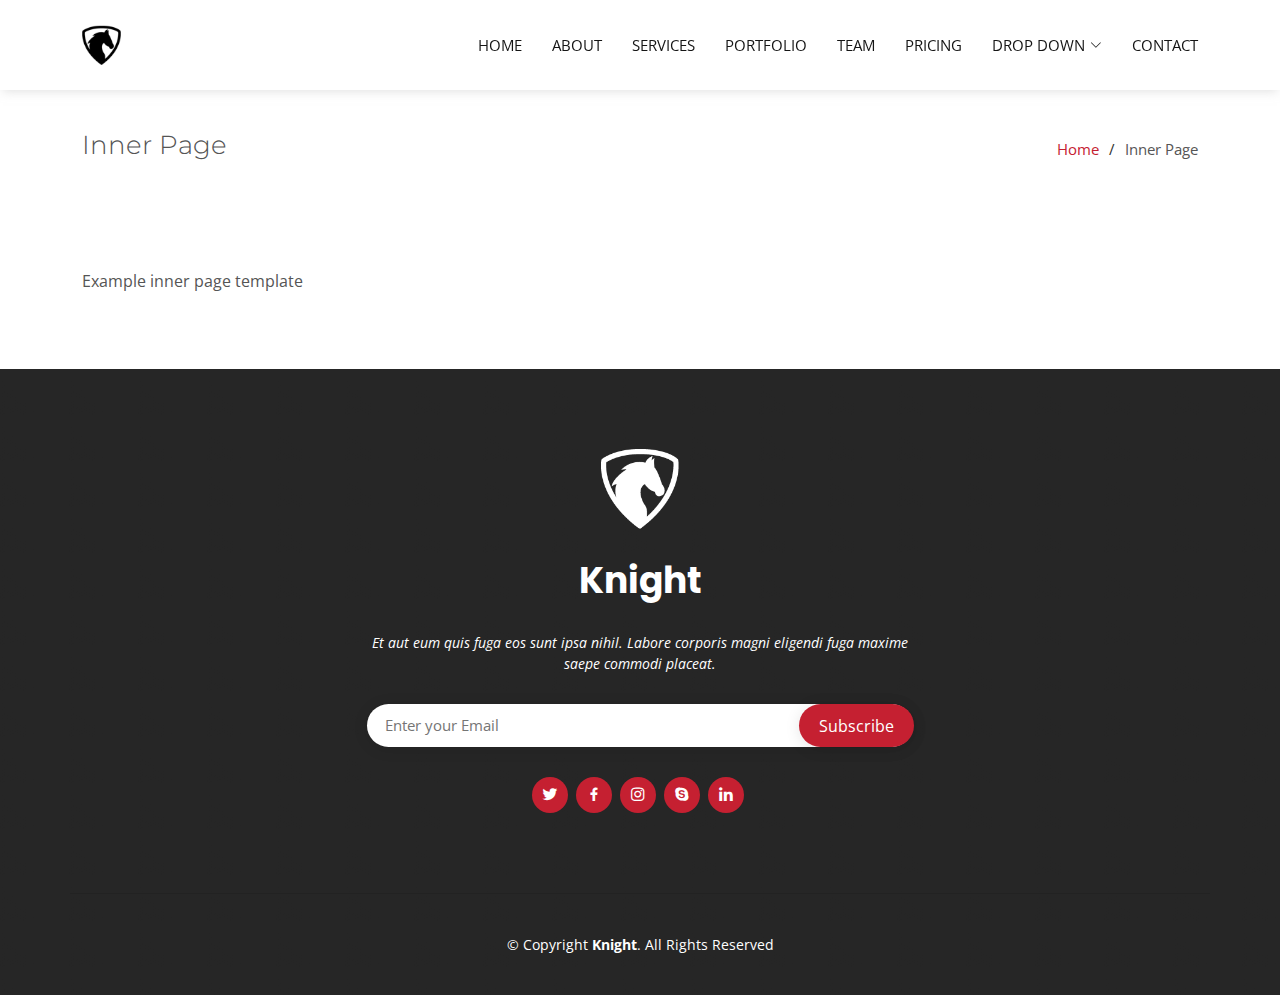
<file: inner-page.html>
<!DOCTYPE html>
<html lang="en">

<head>
  <meta charset="utf-8">
  <meta content="width=device-width, initial-scale=1.0" name="viewport">

  <title>Inner Page - Knight Bootstrap Template</title>
  <meta content="" name="description">
  <meta content="" name="keywords">

  <!-- Favicons -->
  <link href="assets/img/favicon.png" rel="icon">
  <link href="assets/img/apple-touch-icon.png" rel="apple-touch-icon">

  <!-- Google Fonts -->
  <link href="https://fonts.googleapis.com/css?family=Open+Sans:300,300i,400,400i,600,600i,700,700i|Montserrat:300,300i,400,400i,500,500i,600,600i,700,700i|Poppins:300,300i,400,400i,500,500i,600,600i,700,700i" rel="stylesheet">

  <!-- Vendor CSS Files -->
  <link href="assets/vendor/aos/aos.css" rel="stylesheet">
  <link href="assets/vendor/bootstrap/css/bootstrap.min.css" rel="stylesheet">
  <link href="assets/vendor/bootstrap-icons/bootstrap-icons.css" rel="stylesheet">
  <link href="assets/vendor/boxicons/css/boxicons.min.css" rel="stylesheet">
  <link href="assets/vendor/glightbox/css/glightbox.min.css" rel="stylesheet">
  <link href="assets/vendor/swiper/swiper-bundle.min.css" rel="stylesheet">

  <!-- Template Main CSS File -->
  <link href="assets/css/style.css" rel="stylesheet">

  <!-- =======================================================
  * Template Name: Knight - v4.7.0
  * Template URL: https://bootstrapmade.com/knight-free-bootstrap-theme/
  * Author: BootstrapMade.com
  * License: https://bootstrapmade.com/license/
  ======================================================== -->
</head>

<body>

  <!-- ======= Header ======= -->
  <header id="header" class="d-flex align-items-center">
    <div class="container d-flex align-items-center justify-content-between">

      <div class="logo">
        <a href="index.html"><img src="assets/img/logo.png" alt="" class="img-fluid"></a>
      </div>

      <nav id="navbar" class="navbar">
        <ul>
          <li><a class="nav-link scrollto " href="#hero">Home</a></li>
          <li><a class="nav-link scrollto" href="#about">About</a></li>
          <li><a class="nav-link scrollto" href="#services">Services</a></li>
          <li><a class="nav-link scrollto " href="#portfolio">Portfolio</a></li>
          <li><a class="nav-link scrollto" href="#team">Team</a></li>
          <li><a class="nav-link scrollto" href="#pricing">Pricing</a></li>
          <li class="dropdown"><a href="#"><span>Drop Down</span> <i class="bi bi-chevron-down"></i></a>
            <ul>
              <li><a href="#">Drop Down 1</a></li>
              <li class="dropdown"><a href="#"><span>Deep Drop Down</span> <i class="bi bi-chevron-right"></i></a>
                <ul>
                  <li><a href="#">Deep Drop Down 1</a></li>
                  <li><a href="#">Deep Drop Down 2</a></li>
                  <li><a href="#">Deep Drop Down 3</a></li>
                  <li><a href="#">Deep Drop Down 4</a></li>
                  <li><a href="#">Deep Drop Down 5</a></li>
                </ul>
              </li>
              <li><a href="#">Drop Down 2</a></li>
              <li><a href="#">Drop Down 3</a></li>
              <li><a href="#">Drop Down 4</a></li>
            </ul>
          </li>
          <li><a class="nav-link scrollto" href="#contact">Contact</a></li>
        </ul>
        <i class="bi bi-list mobile-nav-toggle"></i>
      </nav><!-- .navbar -->

    </div>
  </header><!-- End Header -->

  <main id="main">

    <!-- ======= Breadcrumbs ======= -->
    <section class="breadcrumbs">
      <div class="container">

        <div class="d-flex justify-content-between align-items-center">
          <h2>Inner Page</h2>
          <ol>
            <li><a href="index.html">Home</a></li>
            <li>Inner Page</li>
          </ol>
        </div>

      </div>
    </section><!-- End Breadcrumbs -->

    <section class="inner-page">
      <div class="container">
        <p>
          Example inner page template
        </p>
      </div>
    </section>

  </main><!-- End #main -->

  <!-- ======= Footer ======= -->
  <footer id="footer">

    <div class="footer-top">

      <div class="container">

        <div class="row justify-content-center">
          <div class="col-lg-6">
            <a href="#header" class="scrollto footer-logo"><img src="assets/img/hero-logo.png" alt=""></a>
            <h3>Knight</h3>
            <p>Et aut eum quis fuga eos sunt ipsa nihil. Labore corporis magni eligendi fuga maxime saepe commodi placeat.</p>
          </div>
        </div>

        <div class="row footer-newsletter justify-content-center">
          <div class="col-lg-6">
            <form action="" method="post">
              <input type="email" name="email" placeholder="Enter your Email"><input type="submit" value="Subscribe">
            </form>
          </div>
        </div>

        <div class="social-links">
          <a href="#" class="twitter"><i class="bx bxl-twitter"></i></a>
          <a href="#" class="facebook"><i class="bx bxl-facebook"></i></a>
          <a href="#" class="instagram"><i class="bx bxl-instagram"></i></a>
          <a href="#" class="google-plus"><i class="bx bxl-skype"></i></a>
          <a href="#" class="linkedin"><i class="bx bxl-linkedin"></i></a>
        </div>

      </div>
    </div>

    <div class="container footer-bottom clearfix">
      <div class="copyright">
        &copy; Copyright <strong><span>Knight</span></strong>. All Rights Reserved
      </div>
      
    </div>
  </footer><!-- End Footer -->

  <a href="#" class="back-to-top d-flex align-items-center justify-content-center"><i class="bi bi-arrow-up-short"></i></a>

  <!-- Vendor JS Files -->
  <script src="assets/vendor/aos/aos.js"></script>
  <script src="assets/vendor/bootstrap/js/bootstrap.bundle.min.js"></script>
  <script src="assets/vendor/glightbox/js/glightbox.min.js"></script>
  <script src="assets/vendor/isotope-layout/isotope.pkgd.min.js"></script>
  <script src="assets/vendor/swiper/swiper-bundle.min.js"></script>
  <script src="assets/vendor/php-email-form/validate.js"></script>

  <!-- Template Main JS File -->
  <script src="assets/js/main.js"></script>

</body>

</html>
</file>
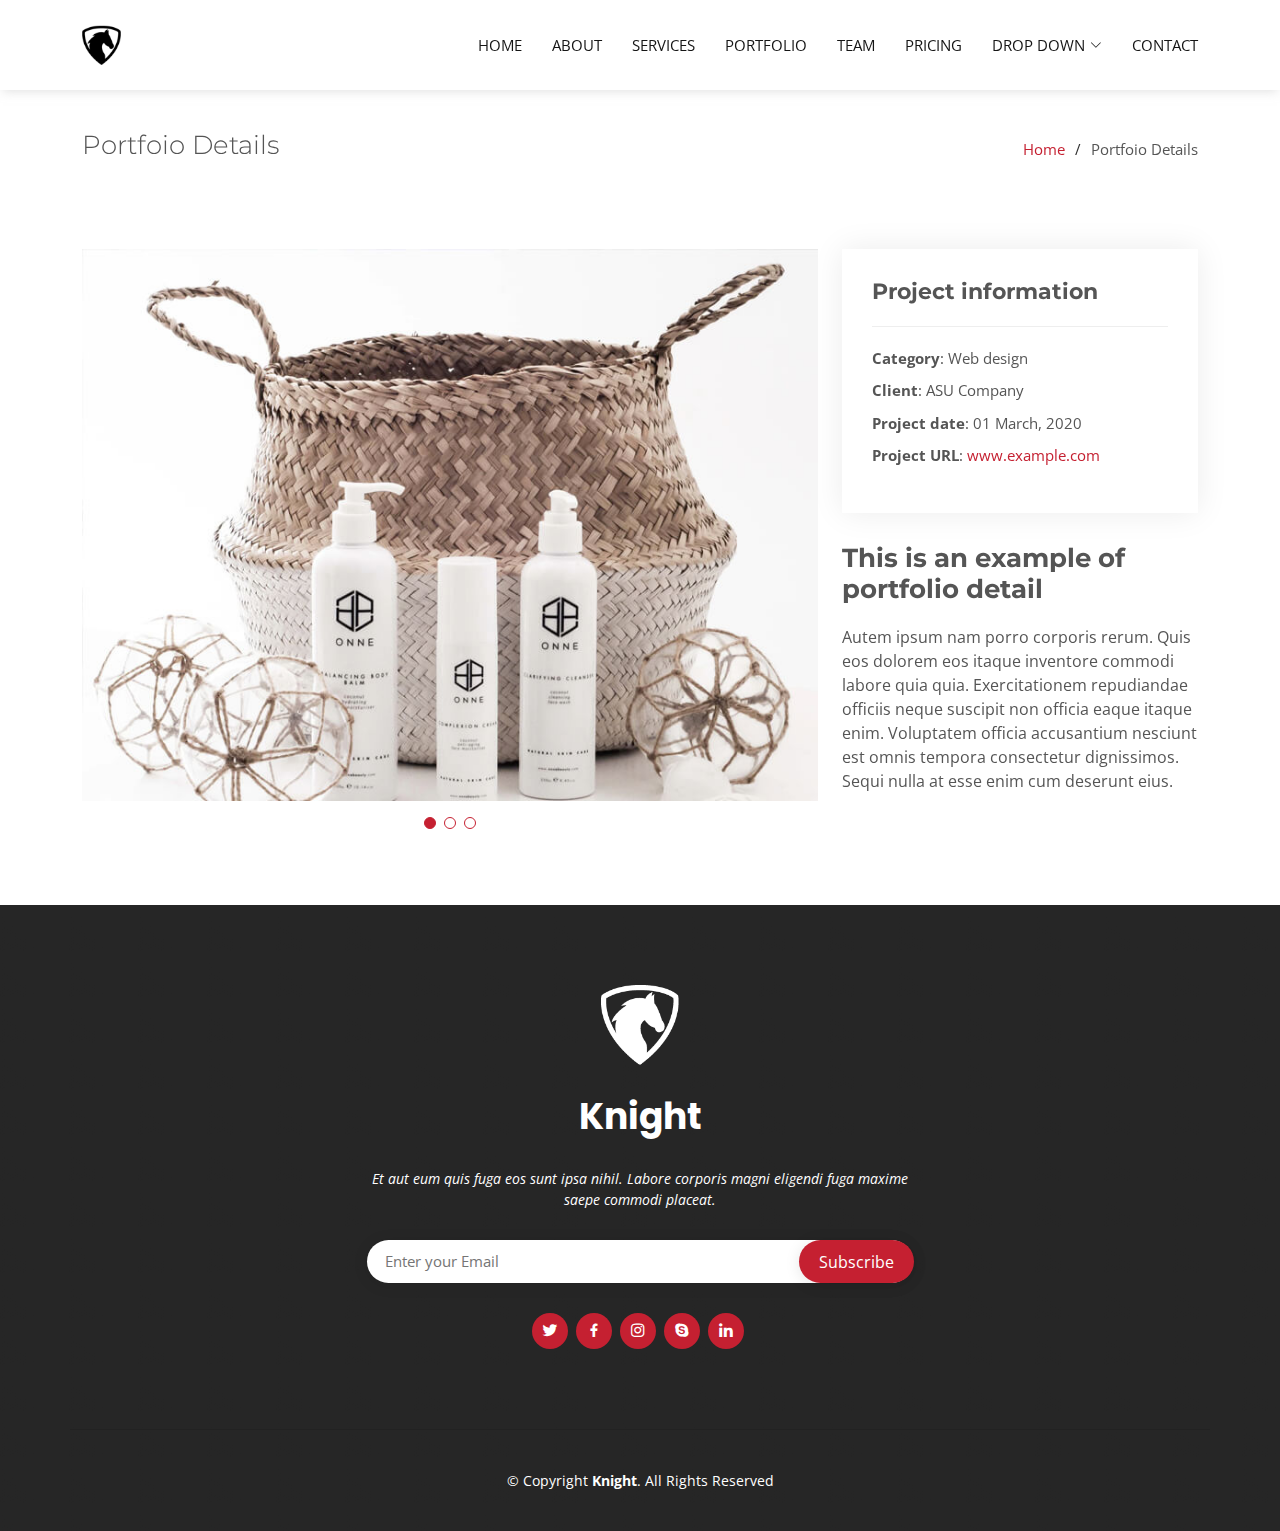
<file: portfolio-details.html>
<!DOCTYPE html>
<html lang="en">

<head>
  <meta charset="utf-8">
  <meta content="width=device-width, initial-scale=1.0" name="viewport">

  <title>Portfolio Details - Knight Bootstrap Template</title>
  <meta content="" name="description">
  <meta content="" name="keywords">

  <!-- Favicons -->
  <link href="assets/img/favicon.png" rel="icon">
  <link href="assets/img/apple-touch-icon.png" rel="apple-touch-icon">

  <!-- Google Fonts -->
  <link href="https://fonts.googleapis.com/css?family=Open+Sans:300,300i,400,400i,600,600i,700,700i|Montserrat:300,300i,400,400i,500,500i,600,600i,700,700i|Poppins:300,300i,400,400i,500,500i,600,600i,700,700i" rel="stylesheet">

  <!-- Vendor CSS Files -->
  <link href="assets/vendor/aos/aos.css" rel="stylesheet">
  <link href="assets/vendor/bootstrap/css/bootstrap.min.css" rel="stylesheet">
  <link href="assets/vendor/bootstrap-icons/bootstrap-icons.css" rel="stylesheet">
  <link href="assets/vendor/boxicons/css/boxicons.min.css" rel="stylesheet">
  <link href="assets/vendor/glightbox/css/glightbox.min.css" rel="stylesheet">
  <link href="assets/vendor/swiper/swiper-bundle.min.css" rel="stylesheet">

  <!-- Template Main CSS File -->
  <link href="assets/css/style.css" rel="stylesheet">

  <!-- =======================================================
  * Template Name: Knight - v4.7.0
  * Template URL: https://bootstrapmade.com/knight-free-bootstrap-theme/
  * Author: BootstrapMade.com
  * License: https://bootstrapmade.com/license/
  ======================================================== -->
</head>

<body>

  <!-- ======= Header ======= -->
  <header id="header" class="d-flex align-items-center">
    <div class="container d-flex align-items-center justify-content-between">

      <div class="logo">
        <a href="index.html"><img src="assets/img/logo.png" alt="" class="img-fluid"></a>
      </div>

      <nav id="navbar" class="navbar">
        <ul>
          <li><a class="nav-link scrollto " href="#hero">Home</a></li>
          <li><a class="nav-link scrollto" href="#about">About</a></li>
          <li><a class="nav-link scrollto" href="#services">Services</a></li>
          <li><a class="nav-link scrollto " href="#portfolio">Portfolio</a></li>
          <li><a class="nav-link scrollto" href="#team">Team</a></li>
          <li><a class="nav-link scrollto" href="#pricing">Pricing</a></li>
          <li class="dropdown"><a href="#"><span>Drop Down</span> <i class="bi bi-chevron-down"></i></a>
            <ul>
              <li><a href="#">Drop Down 1</a></li>
              <li class="dropdown"><a href="#"><span>Deep Drop Down</span> <i class="bi bi-chevron-right"></i></a>
                <ul>
                  <li><a href="#">Deep Drop Down 1</a></li>
                  <li><a href="#">Deep Drop Down 2</a></li>
                  <li><a href="#">Deep Drop Down 3</a></li>
                  <li><a href="#">Deep Drop Down 4</a></li>
                  <li><a href="#">Deep Drop Down 5</a></li>
                </ul>
              </li>
              <li><a href="#">Drop Down 2</a></li>
              <li><a href="#">Drop Down 3</a></li>
              <li><a href="#">Drop Down 4</a></li>
            </ul>
          </li>
          <li><a class="nav-link scrollto" href="#contact">Contact</a></li>
        </ul>
        <i class="bi bi-list mobile-nav-toggle"></i>
      </nav><!-- .navbar -->

    </div>
  </header><!-- End Header -->

  <main id="main" data-aos="fade-up">

    <!-- ======= Breadcrumbs ======= -->
    <section id="breadcrumbs" class="breadcrumbs">
      <div class="container">

        <div class="d-flex justify-content-between align-items-center">
          <h2>Portfoio Details</h2>
          <ol>
            <li><a href="index.html">Home</a></li>
            <li>Portfoio Details</li>
          </ol>
        </div>

      </div>
    </section><!-- End Breadcrumbs -->

    <!-- ======= Portfolio Details Section ======= -->
    <section id="portfolio-details" class="portfolio-details">
      <div class="container">

        <div class="row gy-4">

          <div class="col-lg-8">
            <div class="portfolio-details-slider swiper">
              <div class="swiper-wrapper align-items-center">

                <div class="swiper-slide">
                  <img src="assets/img/portfolio/portfolio-1.jpg" alt="">
                </div>

                <div class="swiper-slide">
                  <img src="assets/img/portfolio/portfolio-2.jpg" alt="">
                </div>

                <div class="swiper-slide">
                  <img src="assets/img/portfolio/portfolio-3.jpg" alt="">
                </div>

              </div>
              <div class="swiper-pagination"></div>
            </div>
          </div>

          <div class="col-lg-4">
            <div class="portfolio-info">
              <h3>Project information</h3>
              <ul>
                <li><strong>Category</strong>: Web design</li>
                <li><strong>Client</strong>: ASU Company</li>
                <li><strong>Project date</strong>: 01 March, 2020</li>
                <li><strong>Project URL</strong>: <a href="#">www.example.com</a></li>
              </ul>
            </div>
            <div class="portfolio-description">
              <h2>This is an example of portfolio detail</h2>
              <p>
                Autem ipsum nam porro corporis rerum. Quis eos dolorem eos itaque inventore commodi labore quia quia. Exercitationem repudiandae officiis neque suscipit non officia eaque itaque enim. Voluptatem officia accusantium nesciunt est omnis tempora consectetur dignissimos. Sequi nulla at esse enim cum deserunt eius.
              </p>
            </div>
          </div>

        </div>

      </div>
    </section><!-- End Portfolio Details Section -->

  </main><!-- End #main -->

  <!-- ======= Footer ======= -->
  <footer id="footer">

    <div class="footer-top">

      <div class="container">

        <div class="row justify-content-center">
          <div class="col-lg-6">
            <a href="#header" class="scrollto footer-logo"><img src="assets/img/hero-logo.png" alt=""></a>
            <h3>Knight</h3>
            <p>Et aut eum quis fuga eos sunt ipsa nihil. Labore corporis magni eligendi fuga maxime saepe commodi placeat.</p>
          </div>
        </div>

        <div class="row footer-newsletter justify-content-center">
          <div class="col-lg-6">
            <form action="" method="post">
              <input type="email" name="email" placeholder="Enter your Email"><input type="submit" value="Subscribe">
            </form>
          </div>
        </div>

        <div class="social-links">
          <a href="#" class="twitter"><i class="bx bxl-twitter"></i></a>
          <a href="#" class="facebook"><i class="bx bxl-facebook"></i></a>
          <a href="#" class="instagram"><i class="bx bxl-instagram"></i></a>
          <a href="#" class="google-plus"><i class="bx bxl-skype"></i></a>
          <a href="#" class="linkedin"><i class="bx bxl-linkedin"></i></a>
        </div>

      </div>
    </div>

    <div class="container footer-bottom clearfix">
      <div class="copyright">
        &copy; Copyright <strong><span>Knight</span></strong>. All Rights Reserved
      </div>
      
    </div>
  </footer><!-- End Footer -->

  <a href="#" class="back-to-top d-flex align-items-center justify-content-center"><i class="bi bi-arrow-up-short"></i></a>

  <!-- Vendor JS Files -->
  <script src="assets/vendor/aos/aos.js"></script>
  <script src="assets/vendor/bootstrap/js/bootstrap.bundle.min.js"></script>
  <script src="assets/vendor/glightbox/js/glightbox.min.js"></script>
  <script src="assets/vendor/isotope-layout/isotope.pkgd.min.js"></script>
  <script src="assets/vendor/swiper/swiper-bundle.min.js"></script>
  <script src="assets/vendor/php-email-form/validate.js"></script>

  <!-- Template Main JS File -->
  <script src="assets/js/main.js"></script>

</body>

</html>
</file>
<file: assets/css/style.css>
/**
* Template Name: Knight - v4.7.0
* Template URL: https://bootstrapmade.com/knight-free-bootstrap-theme/
* Author: BootstrapMade.com
* License: https://bootstrapmade.com/license/
*/

/*--------------------------------------------------------------
# General
--------------------------------------------------------------*/
body {
  font-family: "Open Sans", sans-serif;
  color: #555555;
}

a {
  text-decoration: none;
  color: #c52031;
}

a:hover {
  color: #9ed49a;
  text-decoration: none;
}

h1, h2, h3, h4, h5, h6 {
  font-family: "Montserrat", sans-serif;
}

/*--------------------------------------------------------------
# Back to top button
--------------------------------------------------------------*/
.back-to-top {
  position: fixed;
  visibility: hidden;
  opacity: 0;
  right: 15px;
  bottom: 15px;
  z-index: 996;
  background: #c52031;
  width: 40px;
  height: 40px;
  border-radius: 4px;
  transition: all 0.4s;
}
.back-to-top i {
  font-size: 28px;
  color: #fff;
  line-height: 0;
}
.back-to-top:hover {
  background: #97d193;
  color: #fff;
}
.back-to-top.active {
  visibility: visible;
  opacity: 1;
}

/*--------------------------------------------------------------
# Disable AOS delay on mobile
--------------------------------------------------------------*/
@media screen and (max-width: 768px) {
  [data-aos-delay] {
    transition-delay: 0 !important;
  }
}
/*--------------------------------------------------------------
# Header
--------------------------------------------------------------*/
#header {
  height: 90px;
  transition: all 0.5s;
  z-index: 997;
  transition: all 0.5s;
  background: #fff;
  box-shadow: 0 4px 10px -3px rgba(191, 191, 191, 0.5);
}
#header .logo h1 {
  font-size: 28px;
  margin: 0;
  line-height: 1;
  font-weight: 400;
  letter-spacing: 3px;
  text-transform: uppercase;
}
#header .logo h1 a, #header .logo h1 a:hover {
  color: #fff;
  text-decoration: none;
}
#header .logo img {
  padding: 0;
  margin: 0;
  max-height: 40px;
}
@media (max-width: 992px) {
  #header {
    height: 70px;
  }
}

.scrolled-offset {
  margin-top: 90px;
}
@media (max-width: 992px) {
  .scrolled-offset {
    margin-top: 90px;
  }
}

/*--------------------------------------------------------------
# Navigation Menu
--------------------------------------------------------------*/
/**
* Desktop Navigation 
*/
.navbar {
  padding: 0;
}
.navbar ul {
  margin: 0;
  padding: 0;
  display: flex;
  list-style: none;
  align-items: center;
}
.navbar li {
  position: relative;
}
.navbar a, .navbar a:focus {
  display: flex;
  align-items: center;
  justify-content: space-between;
  padding: 10px 0 10px 30px;
  font-size: 15px;
  color: #151515;
  text-transform: uppercase;
  white-space: nowrap;
  transition: 0.3s;
}
.navbar a i, .navbar a:focus i {
  font-size: 12px;
  line-height: 0;
  margin-left: 5px;
}
.navbar a:hover, .navbar .active, .navbar .active:focus, .navbar li:hover > a {
  color: #c52031;
}
.navbar .dropdown ul {
  display: block;
  position: absolute;
  left: 14px;
  top: calc(100% + 30px);
  margin: 0;
  padding: 10px 0;
  z-index: 99;
  opacity: 0;
  visibility: hidden;
  background: #fff;
  box-shadow: 0px 0px 30px rgba(127, 137, 161, 0.25);
  transition: 0.3s;
}
.navbar .dropdown ul li {
  min-width: 200px;
}
.navbar .dropdown ul a {
  padding: 10px 20px;
  font-size: 15px;
  text-transform: none;
  font-weight: 600;
}
.navbar .dropdown ul a i {
  font-size: 12px;
}
.navbar .dropdown ul a:hover, .navbar .dropdown ul .active:hover, .navbar .dropdown ul li:hover > a {
  color: #c52031;
}
.navbar .dropdown:hover > ul {
  opacity: 1;
  top: 100%;
  visibility: visible;
}
.navbar .dropdown .dropdown ul {
  top: 0;
  left: calc(100% - 30px);
  visibility: hidden;
}
.navbar .dropdown .dropdown:hover > ul {
  opacity: 1;
  top: 0;
  left: 100%;
  visibility: visible;
}
@media (max-width: 1366px) {
  .navbar .dropdown .dropdown ul {
    left: -90%;
  }
  .navbar .dropdown .dropdown:hover > ul {
    left: -100%;
  }
}

/**
* Mobile Navigation 
*/
.mobile-nav-toggle {
  color: #151515;
  font-size: 28px;
  cursor: pointer;
  display: none;
  line-height: 0;
  transition: 0.5s;
}
.mobile-nav-toggle.bi-x {
  color: #fff;
}

@media (max-width: 991px) {
  .mobile-nav-toggle {
    display: block;
  }

  .navbar ul {
    display: none;
  }
}
.navbar-mobile {
  position: fixed;
  overflow: hidden;
  top: 0;
  right: 0;
  left: 0;
  bottom: 0;
  background: rgba(0, 0, 0, 0.9);
  transition: 0.3s;
  z-index: 999;
}
.navbar-mobile .mobile-nav-toggle {
  position: absolute;
  top: 15px;
  right: 15px;
}
.navbar-mobile ul {
  display: block;
  position: absolute;
  top: 55px;
  right: 15px;
  bottom: 15px;
  left: 15px;
  padding: 10px 0;
  background-color: #fff;
  overflow-y: auto;
  transition: 0.3s;
}
.navbar-mobile a, .navbar-mobile a:focus {
  padding: 10px 20px;
  font-size: 15px;
  color: #151515;
}
.navbar-mobile a:hover, .navbar-mobile .active, .navbar-mobile li:hover > a {
  color: #c52031;
}
.navbar-mobile .getstarted, .navbar-mobile .getstarted:focus {
  margin: 15px;
}
.navbar-mobile .dropdown ul {
  position: static;
  display: none;
  margin: 10px 20px;
  padding: 10px 0;
  z-index: 99;
  opacity: 1;
  visibility: visible;
  background: #fff;
  box-shadow: 0px 0px 30px rgba(127, 137, 161, 0.25);
}
.navbar-mobile .dropdown ul li {
  min-width: 200px;
}
.navbar-mobile .dropdown ul a {
  padding: 10px 20px;
}
.navbar-mobile .dropdown ul a i {
  font-size: 12px;
}
.navbar-mobile .dropdown ul a:hover, .navbar-mobile .dropdown ul .active:hover, .navbar-mobile .dropdown ul li:hover > a {
  color: #c52031;
}
.navbar-mobile .dropdown > .dropdown-active {
  display: block;
}

/*--------------------------------------------------------------
# Hero Section
--------------------------------------------------------------*/
#hero {
  width: 100%;
  height: 100vh;
  background: url("../img/hero2.jpg");
  position: relative;
}
#hero .hero-container {
  position: absolute;
  bottom: 0;
  top: 0;
  left: 0;
  right: 0;
  display: flex;
  justify-content: center;
  align-items: center;
  flex-direction: column;
  text-align: center;
  padding: 0 15px;
}
#hero .hero-logo {
  margin-bottom: 30px;
}
#hero h1 {
  margin: 0 0 30px 0;
  font-size: 48px;
  font-weight: 500;
  line-height: 56px;
  color: #05060b;
}
#hero h2 {
  color: #aeaeae;
  margin-bottom: 30px;
  font-size: 14px;
  font-weight: 400;
  text-transform: uppercase;
}
#hero .btn-get-started {
  font-family: "Montserrat", sans-serif;
  text-transform: uppercase;
  font-weight: 400;
  font-size: 16px;
  letter-spacing: 1px;
  display: inline-block;
  padding: 14px 30px;
  border-radius: 3px;
  margin: 10px;
  color: #fff;
  background: #c52031;
}
#hero .btn-get-started:hover {
  transition: 0.5s;
  background: #fff;
  color: #c52031;
}
@media (min-width: 1024px) {
  #hero {
    background-attachment: fixed;
  }
}
@media (max-width: 768px) {
  #hero h1 {
    font-size: 28px;
    line-height: 36px;
  }
  #hero h2 {
    line-height: 22px;
  }
}

/*--------------------------------------------------------------
# Sections General
--------------------------------------------------------------*/
section {
  padding: 60px 0;
  overflow: hidden;
}

.section-bg {
  background-color: whitesmoke;
}

.section-title {
  text-align: center;
  padding-bottom: 40px;
}
.section-title h2 {
  font-size: 32px;
  font-weight: bold;
  text-transform: uppercase;
  margin-bottom: 15px;
  padding-bottom: 0;
  color: #151515;
}
.section-title p {
  margin-bottom: 0;
  color: #aeaeae;
}

/*--------------------------------------------------------------
# About Us
--------------------------------------------------------------*/
.about .image {
  padding: 20px;
  box-shadow: 0px 2px 15px rgba(0, 0, 0, 0.1);
}
.about .content h3 {
  font-weight: 600;
  font-size: 26px;
}
.about .content ul {
  list-style: none;
  padding: 0;
}
.about .content ul li {
  padding-bottom: 10px;
  display: flex;
  align-items: flex-start;
}
.about .content ul i {
  font-size: 24px;
  padding: 2px 6px 0 0;
  color: #c52031;
}
.about .content p:last-child {
  margin-bottom: 0;
}

/*--------------------------------------------------------------
# Services
--------------------------------------------------------------*/
.services .icon-box h4 {
  font-size: 20px;
  font-weight: 700;
  margin: 5px 0 10px 60px;
}
.services .icon-box i {
  font-size: 48px;
  float: left;
  color: #c52031;
}
.services .icon-box p {
  font-size: 15px;
  color: #959595;
  margin-left: 60px;
}
.services .image {
  background-position: center center;
  background-repeat: no-repeat;
  background-size: cover;
  min-height: 400px;
}

/*--------------------------------------------------------------
# Featured
--------------------------------------------------------------*/
.featured {
  padding: 40px 0 0 0;
  background: white;
}
.featured .nav-tabs {
  border: 0;
}
.featured .nav-link {
  border: 0;
  padding: 20px;
  color: #151515;
  transition: 0.3s;
}
.featured .nav-link h4 {
  font-size: 18px;
  font-weight: 600;
  transition: 0.3s;
}
.featured .nav-link:hover h4 {
  color: #c52031;
}
.featured .nav-link p {
  font-size: 14px;
  margin-bottom: 0;
}
.featured .nav-link.active {
  box-shadow: 0px 0 25px rgba(0, 0, 0, 0.08);
}
.featured .nav-link.active h4 {
  color: #c52031;
}
.featured .tab-pane.active {
  -webkit-animation: slide-down 0.5s ease-out;
  animation: slide-down 0.5s ease-out;
}
@-webkit-keyframes slide-down {
  0% {
    opacity: 0;
  }
  100% {
    opacity: 1;
  }
}
@keyframes slide-down {
  0% {
    opacity: 0;
  }
  100% {
    opacity: 1;
  }
}

/*--------------------------------------------------------------
# Why Us
--------------------------------------------------------------*/
.why-us {
  background: whitesmoke;
  padding: 0;
}
.why-us .content {
  padding: 60px 100px 0 100px;
}
.why-us .content h3 {
  font-weight: 400;
  font-size: 34px;
}
.why-us .content h4 {
  font-size: 20px;
  font-weight: 700;
  margin-top: 5px;
}
.why-us .content p {
  font-size: 15px;
  color: #959595;
}
.why-us .video-box {
  background-size: cover;
  background-repeat: no-repeat;
  background-position: center center;
  min-height: 400px;
  position: relative;
}
.why-us .accordion-list {
  padding: 0 100px 60px 100px;
}
.why-us .accordion-list ul {
  padding: 0;
  list-style: none;
}
.why-us .accordion-list li + li {
  margin-top: 15px;
}
.why-us .accordion-list li {
  padding: 20px;
  background: #fff;
  border-radius: 4px;
}
.why-us .accordion-list a {
  display: block;
  position: relative;
  font-family: "Poppins", sans-serif;
  font-size: 16px;
  line-height: 24px;
  font-weight: 500;
  padding-right: 30px;
  outline: none;
  cursor: pointer;
}
.why-us .accordion-list span {
  color: #c52031;
  font-weight: 600;
  font-size: 18px;
  padding-right: 10px;
}
.why-us .accordion-list i {
  font-size: 24px;
  position: absolute;
  right: 0;
  top: 0;
}
.why-us .accordion-list p {
  margin-bottom: 0;
  padding: 10px 0 0 0;
}
.why-us .accordion-list .icon-show {
  display: none;
}
.why-us .accordion-list a.collapsed {
  color: #343a40;
}
.why-us .accordion-list a.collapsed:hover {
  color: #c52031;
}
.why-us .accordion-list a.collapsed .icon-show {
  display: inline-block;
}
.why-us .accordion-list a.collapsed .icon-close {
  display: none;
}
.why-us .play-btn {
  width: 94px;
  height: 94px;
  background: radial-gradient(#c52031 50%, rgba(124, 197, 118, 0.4) 52%);
  border-radius: 50%;
  display: block;
  position: absolute;
  left: calc(50% - 47px);
  top: calc(50% - 47px);
  overflow: hidden;
}
.why-us .play-btn::after {
  content: "";
  position: absolute;
  left: 50%;
  top: 50%;
  transform: translateX(-40%) translateY(-50%);
  width: 0;
  height: 0;
  border-top: 10px solid transparent;
  border-bottom: 10px solid transparent;
  border-left: 15px solid #fff;
  z-index: 100;
  transition: all 400ms cubic-bezier(0.55, 0.055, 0.675, 0.19);
}
.why-us .play-btn::before {
  content: "";
  position: absolute;
  width: 120px;
  height: 120px;
  -webkit-animation-delay: 0s;
  animation-delay: 0s;
  -webkit-animation: pulsate-btn 2s;
  animation: pulsate-btn 2s;
  -webkit-animation-direction: forwards;
  animation-direction: forwards;
  -webkit-animation-iteration-count: infinite;
  animation-iteration-count: infinite;
  -webkit-animation-timing-function: steps;
  animation-timing-function: steps;
  opacity: 1;
  border-radius: 50%;
  border: 5px solid rgba(124, 197, 118, 0.7);
  top: -15%;
  left: -15%;
  background: rgba(198, 16, 0, 0);
}
.why-us .play-btn:hover::after {
  border-left: 15px solid #c52031;
  transform: scale(20);
}
.why-us .play-btn:hover::before {
  content: "";
  position: absolute;
  left: 50%;
  top: 50%;
  transform: translateX(-40%) translateY(-50%);
  width: 0;
  height: 0;
  border: none;
  border-top: 10px solid transparent;
  border-bottom: 10px solid transparent;
  border-left: 15px solid #fff;
  z-index: 200;
  -webkit-animation: none;
  animation: none;
  border-radius: 0;
}
@media (max-width: 1024px) {
  .why-us .content, .why-us .accordion-list {
    padding-left: 0;
    padding-right: 0;
  }
}
@media (max-width: 992px) {
  .why-us .content {
    padding-top: 30px;
  }
  .why-us .accordion-list {
    padding-bottom: 30px;
  }
}

@-webkit-keyframes pulsate-btn {
  0% {
    transform: scale(0.6, 0.6);
    opacity: 1;
  }
  100% {
    transform: scale(1, 1);
    opacity: 0;
  }
}

@keyframes pulsate-btn {
  0% {
    transform: scale(0.6, 0.6);
    opacity: 1;
  }
  100% {
    transform: scale(1, 1);
    opacity: 0;
  }
}
/*--------------------------------------------------------------
# Portfolio
--------------------------------------------------------------*/
.portfolio .portfolio-item {
  margin-bottom: 30px;
}
.portfolio #portfolio-flters {
  padding: 0;
  margin: 0 auto 25px auto;
  list-style: none;
  text-align: center;
}
.portfolio #portfolio-flters li {
  cursor: pointer;
  display: inline-block;
  padding: 10px 18px 12px 18px;
  font-size: 14px;
  font-weight: 400;
  line-height: 1;
  text-transform: uppercase;
  color: #555555;
  transition: all 0.3s ease-in-out;
  margin: 0 4px 10px 4px;
  background: whitesmoke;
  border-radius: 4px;
}
.portfolio #portfolio-flters li:hover, .portfolio #portfolio-flters li.filter-active {
  background: #c52031;
  color: #fff;
}
.portfolio #portfolio-flters li:last-child {
  margin-right: 0;
}
.portfolio .portfolio-wrap {
  transition: 0.3s;
  position: relative;
  overflow: hidden;
  z-index: 1;
  background: rgba(0, 0, 0, 0.6);
}
.portfolio .portfolio-wrap::before {
  content: "";
  background: rgba(21, 21, 21, 0.6);
  position: absolute;
  left: 30px;
  right: 30px;
  top: 30px;
  bottom: 30px;
  transition: all ease-in-out 0.3s;
  z-index: 2;
  opacity: 0;
}
.portfolio .portfolio-wrap .portfolio-info {
  opacity: 0;
  position: absolute;
  top: 0;
  left: 0;
  right: 0;
  bottom: 0;
  text-align: center;
  z-index: 3;
  transition: all ease-in-out 0.3s;
  display: flex;
  flex-direction: column;
  justify-content: center;
  align-items: center;
}
.portfolio .portfolio-wrap .portfolio-info::before {
  display: block;
  content: "";
  width: 48px;
  height: 48px;
  position: absolute;
  top: 35px;
  left: 35px;
  border-top: 3px solid #fff;
  border-left: 3px solid #fff;
  transition: all 0.5s ease 0s;
  z-index: 9994;
}
.portfolio .portfolio-wrap .portfolio-info::after {
  display: block;
  content: "";
  width: 48px;
  height: 48px;
  position: absolute;
  bottom: 35px;
  right: 35px;
  border-bottom: 3px solid #fff;
  border-right: 3px solid #fff;
  transition: all 0.5s ease 0s;
  z-index: 9994;
}
.portfolio .portfolio-wrap .portfolio-info h4 {
  font-size: 20px;
  color: #fff;
  font-weight: 600;
}
.portfolio .portfolio-wrap .portfolio-info p {
  color: #ffffff;
  font-size: 14px;
  text-transform: uppercase;
  padding: 0;
  margin: 0;
}
.portfolio .portfolio-wrap .portfolio-links {
  text-align: center;
  z-index: 4;
}
.portfolio .portfolio-wrap .portfolio-links a {
  color: #fff;
  margin: 0 2px;
  font-size: 28px;
  display: inline-block;
  transition: 0.3s;
}
.portfolio .portfolio-wrap .portfolio-links a:hover {
  color: #c52031;
}
.portfolio .portfolio-wrap:hover::before {
  top: 0;
  left: 0;
  right: 0;
  bottom: 0;
  opacity: 1;
}
.portfolio .portfolio-wrap:hover .portfolio-info {
  opacity: 1;
}
.portfolio .portfolio-wrap:hover .portfolio-info::before {
  top: 15px;
  left: 15px;
}
.portfolio .portfolio-wrap:hover .portfolio-info::after {
  bottom: 15px;
  right: 15px;
}

/*--------------------------------------------------------------
# Portfolio Details
--------------------------------------------------------------*/
.portfolio-details {
  padding-top: 40px;
}
.portfolio-details .portfolio-details-slider img {
  width: 100%;
}
.portfolio-details .portfolio-details-slider .swiper-pagination {
  margin-top: 20px;
  position: relative;
}
.portfolio-details .portfolio-details-slider .swiper-pagination .swiper-pagination-bullet {
  width: 12px;
  height: 12px;
  background-color: #fff;
  opacity: 1;
  border: 1px solid #c52031;
}
.portfolio-details .portfolio-details-slider .swiper-pagination .swiper-pagination-bullet-active {
  background-color: #c52031;
}
.portfolio-details .portfolio-info {
  padding: 30px;
  box-shadow: 0px 0 30px rgba(21, 21, 21, 0.08);
}
.portfolio-details .portfolio-info h3 {
  font-size: 22px;
  font-weight: 700;
  margin-bottom: 20px;
  padding-bottom: 20px;
  border-bottom: 1px solid #eee;
}
.portfolio-details .portfolio-info ul {
  list-style: none;
  padding: 0;
  font-size: 15px;
}
.portfolio-details .portfolio-info ul li + li {
  margin-top: 10px;
}
.portfolio-details .portfolio-description {
  padding-top: 30px;
}
.portfolio-details .portfolio-description h2 {
  font-size: 26px;
  font-weight: 700;
  margin-bottom: 20px;
}
.portfolio-details .portfolio-description p {
  padding: 0;
}

/*--------------------------------------------------------------
# Testimonials
--------------------------------------------------------------*/
.testimonials {
  padding: 60px 0;
  background: url("../img/testimonials-bg.jpg") no-repeat;
  background-position: center center;
  background-size: cover;
  position: relative;
}
.testimonials::before {
  content: "";
  position: absolute;
  left: 0;
  right: 0;
  top: 0;
  bottom: 0;
  background: rgba(0, 0, 0, 0.1);
}
.testimonials .quote-icon {
  text-align: center;
  margin-bottom: 30px;
}
.testimonials .quote-icon i {
  color: #c52031;
  font-size: 24px;
  padding: 18px;
  border-radius: 50px;
  border: 2px solid #c52031;
}
.testimonials .testimonials-carousel, .testimonials .testimonials-slider {
  overflow: hidden;
}
.testimonials .testimonial-item {
  text-align: center;
  color: #fff;
}
.testimonials .testimonial-item p {
  font-style: italic;
  margin: 0 auto 30px auto;
  font-size: 20px;
}
.testimonials .testimonial-item .testimonial-img {
  width: 100px;
  border-radius: 50%;
  border: 6px solid rgba(255, 255, 255, 0.15);
  margin: 0 auto;
}
.testimonials .testimonial-item h3 {
  font-size: 20px;
  font-weight: bold;
  margin: 10px 0 5px 0;
  color: #fff;
}
.testimonials .testimonial-item h4 {
  font-size: 14px;
  color: #ddd;
  margin: 0 0 15px 0;
}
.testimonials .swiper-pagination {
  margin-top: 20px;
  position: relative;
}
.testimonials .swiper-pagination .swiper-pagination-bullet {
  width: 12px;
  height: 12px;
  opacity: 1;
  background-color: rgba(255, 255, 255, 0.4);
}
.testimonials .swiper-pagination .swiper-pagination-bullet-active {
  background-color: #c52031;
}
@media (min-width: 992px) {
  .testimonials .testimonial-item p {
    width: 80%;
  }
}

/*--------------------------------------------------------------
# Clients
--------------------------------------------------------------*/
.clients {
  background: whitesmoke;
  padding: 15px 0;
  text-align: center;
}
.clients img {
  width: 50%;
  filter: grayscale(100);
  transition: all 0.4s ease-in-out;
  display: inline-block;
  padding: 15px 0;
}
.clients img:hover {
  filter: none;
  transform: scale(1.2);
}
@media (max-width: 768px) {
  .clients img {
    width: 40%;
  }
}
@media (max-width: 575px) {
  .clients img {
    width: 50%;
  }
}

/*--------------------------------------------------------------
# Team
--------------------------------------------------------------*/
.team {
  background: #fff;
  padding: 60px 0;
}
.team .member {
  margin-bottom: 20px;
  overflow: hidden;
}
.team .member .member-img {
  position: relative;
  overflow: hidden;
  border-radius: 5px;
}
.team .member .social {
  position: absolute;
  left: 0;
  bottom: -40px;
  right: 0;
  height: 40px;
  opacity: 0;
  transition: bottom ease-in-out 0.4s;
  background: rgba(197,32,49,255);
  display: flex;
  align-items: center;
  justify-content: center;
}
.team .member .social a {
  transition: color 0.3s;
  color: rgba(255, 255, 255, 0.7);
  margin: 0 10px;
  display: inline-flex;
  align-items: center;
  justify-content: center;
}
.team .member .social a i {
  line-height: 0;
}
.team .member .social a:hover {
  color: #fff;
}
.team .member .social i {
  font-size: 18px;
  margin: 0 2px;
}
.team .member .member-info h4 {
  font-weight: 700;
  margin: 15px 0 5px 0;
  font-size: 18px;
}
.team .member .member-info span {
  display: block;
  font-size: 13px;
  text-transform: uppercase;
  font-weight: 400;
  margin-bottom: 15px;
  color: #c52031;
}
.team .member .member-info p {
  font-style: italic;
  font-size: 14px;
  line-height: 26px;
  color: #888888;
}
.team .member:hover .social {
  bottom: 0;
  opacity: 1;
  transition: bottom ease-in-out 0.4s;
}

/*--------------------------------------------------------------
# Pricing
--------------------------------------------------------------*/
.pricing .box {
  padding: 20px;
  background: #fff;
  text-align: center;
  border-radius: 8px;
  position: relative;
  overflow: hidden;
  border: 1px solid #fff;
}
.pricing .box h3 {
  font-weight: 400;
  padding: 15px;
  margin-top: 15px;
  font-size: 18px;
  font-weight: 600;
  color: #151515;
}
.pricing .box h4 {
  font-size: 42px;
  color: #151515;
  font-weight: 700;
  font-family: "Open Sans", sans-serif;
  margin-bottom: 20px;
}
.pricing .box h4 sup {
  font-size: 20px;
  top: -15px;
  left: -3px;
}
.pricing .box h4 span {
  color: #bababa;
  font-size: 16px;
  font-weight: 300;
}
.pricing .box ul {
  padding: 0;
  list-style: none;
  color: #151515;
  text-align: center;
  line-height: 20px;
  font-size: 14px;
}
.pricing .box ul li {
  padding-bottom: 16px;
}
.pricing .box ul i {
  color: #c52031;
  font-size: 18px;
  padding-right: 4px;
}
.pricing .box ul .na {
  color: #ccc;
  text-decoration: line-through;
}
.pricing .box .btn-wrap {
  padding: 15px;
  text-align: center;
}
.pricing .box .btn-buy {
  display: inline-block;
  padding: 10px 40px 12px 40px;
  border-radius: 5px;
  border: 2px solid #c52031;
  color: #c52031;
  font-size: 14px;
  font-weight: 400;
  font-family: "Montserrat", sans-serif;
  font-weight: 600;
  transition: 0.3s;
}
.pricing .box .btn-buy:hover {
  background: #c52031;
  color: #fff;
}
.pricing .recommended {
  border-color: #c52031;
}
.pricing .recommended .btn-buy {
  background: #c52031;
  color: #fff;
}
.pricing .recommended .btn-buy:hover {
  background: #c52031;
  border-color: #c52031;
}
.pricing .recommended-badge {
  position: absolute;
  top: 5px;
  left: 50%;
  transform: translateX(-50%);
  z-index: 1;
  font-size: 12px;
  padding: 4px 25px 6px 25px;
  background: #eaf6e9;
  color: #c52031;
  border-radius: 50px;
  text-transform: uppercase;
  font-weight: 600;
}

/*--------------------------------------------------------------
# Frequently Asked Questions
--------------------------------------------------------------*/
.faq .faq-list {
  padding: 0;
  list-style: none;
}
.faq .faq-list li {
  border-bottom: 1px solid #eee;
  margin-bottom: 20px;
  padding-bottom: 20px;
}
.faq .faq-list a {
  display: block;
  position: relative;
  font-family: #c52031;
  font-size: 18px;
  line-height: 24px;
  font-weight: 400;
  padding-right: 25px;
  cursor: pointer;
}
.faq .faq-list i {
  font-size: 24px;
  position: absolute;
  right: 0;
  top: 0;
}
.faq .faq-list p {
  margin-bottom: 0;
  padding: 10px 0 0 0;
}
.faq .faq-list .icon-show {
  display: none;
}
.faq .faq-list a.collapsed {
  color: #343a40;
}
.faq .faq-list a.collapsed:hover {
  color: #c52031;
}
.faq .faq-list a.collapsed .icon-show {
  display: inline-block;
}
.faq .faq-list a.collapsed .icon-close {
  display: none;
}

/*--------------------------------------------------------------
# Contact
--------------------------------------------------------------*/
.contact .info {
  width: 100%;
  height: 100%;
  background: #fff;
  padding: 20px;
  border-radius: 5px;
}
.contact .info i {
  font-size: 20px;
  color: #c52031;
  float: left;
  width: 44px;
  height: 44px;
  background: #eaf6e9;
  display: flex;
  justify-content: center;
  align-items: center;
  border-radius: 50px;
  transition: all 0.3s ease-in-out;
}
.contact .info h4 {
  padding: 0 0 0 60px;
  font-size: 22px;
  font-weight: 600;
  margin-bottom: 5px;
  color: #151515;
}
.contact .info p {
  padding: 0 0 0 60px;
  margin-bottom: 0;
  font-size: 14px;
  color: #484848;
}
.contact .info .email, .contact .info .phone {
  margin-top: 40px;
}
.contact .info .email:hover i, .contact .info .address:hover i, .contact .info .phone:hover i {
  background: #c52031;
  color: #fff;
}
.contact .php-email-form {
  width: 100%;
  background: #fff;
  padding: 20px;
  border-radius: 5px;
}
.contact .php-email-form .form-group {
  padding-bottom: 8px;
}
.contact .php-email-form .error-message {
  display: none;
  color: #fff;
  background: #ed3c0d;
  text-align: left;
  padding: 15px;
  font-weight: 600;
}
.contact .php-email-form .error-message br + br {
  margin-top: 25px;
}
.contact .php-email-form .sent-message {
  display: none;
  color: #fff;
  background: #18d26e;
  text-align: center;
  padding: 15px;
  font-weight: 600;
}
.contact .php-email-form .loading {
  display: none;
  background: #fff;
  text-align: center;
  padding: 15px;
}
.contact .php-email-form .loading:before {
  content: "";
  display: inline-block;
  border-radius: 50%;
  width: 24px;
  height: 24px;
  margin: 0 10px -6px 0;
  border: 3px solid #18d26e;
  border-top-color: #eee;
  -webkit-animation: animate-loading 1s linear infinite;
  animation: animate-loading 1s linear infinite;
}
.contact .php-email-form input, .contact .php-email-form textarea {
  border-radius: 0;
  box-shadow: none;
  font-size: 14px;
}
.contact .php-email-form input {
  height: 44px;
}
.contact .php-email-form textarea {
  padding: 10px 12px;
}
.contact .php-email-form button[type=submit] {
  background: #c52031;
  border: 0;
  padding: 10px 24px;
  color: #fff;
  transition: 0.4s;
  border-radius: 4px;
}
.contact .php-email-form button[type=submit]:hover {
  background: #c52031;
}
@-webkit-keyframes animate-loading {
  0% {
    transform: rotate(0deg);
  }
  100% {
    transform: rotate(360deg);
  }
}
@keyframes animate-loading {
  0% {
    transform: rotate(0deg);
  }
  100% {
    transform: rotate(360deg);
  }
}

/*--------------------------------------------------------------
# Breadcrumbs
--------------------------------------------------------------*/
.breadcrumbs {
  padding: 40px 0;
}
.breadcrumbs h2 {
  font-size: 26px;
  font-weight: 300;
}
.breadcrumbs ol {
  display: flex;
  flex-wrap: wrap;
  list-style: none;
  padding: 0;
  margin: 0;
  font-size: 15px;
}
.breadcrumbs ol li + li {
  padding-left: 10px;
}
.breadcrumbs ol li + li::before {
  display: inline-block;
  padding-right: 10px;
  color: #2f2f2f;
  content: "/";
}
@media (max-width: 768px) {
  .breadcrumbs .d-flex {
    display: block !important;
  }
  .breadcrumbs ol {
    display: block;
  }
  .breadcrumbs ol li {
    display: inline-block;
  }
}

/*--------------------------------------------------------------
# Footer
--------------------------------------------------------------*/
#footer {
  background: url("../img/hero2.jpg");
  color: #fff;
  font-size: 14px;
  position: relative;
}
#footer::before {
  content: "";
  position: absolute;
  left: 0;
  right: 0;
  top: 0;
  bottom: 0;
  background: rgba(0, 0, 0, 0.85);
  z-index: 1;
}
#footer .footer-top {
  position: relative;
  z-index: 2;
  text-align: center;
  padding: 80px 0;
}
#footer .footer-top .footer-logo img {
  height: 80px;
}
#footer .footer-top h3 {
  font-size: 36px;
  font-weight: 700;
  color: #fff;
  position: relative;
  font-family: "Poppins", sans-serif;
  padding: 30px 0 0 0;
  margin-bottom: 0;
}
#footer .footer-top p {
  font-size: 15;
  font-style: italic;
  margin: 30px 0 0 0;
  padding: 0;
}
#footer .footer-top .footer-newsletter {
  text-align: center;
  font-size: 15px;
  margin-top: 30px;
}
#footer .footer-top .footer-newsletter form {
  background: #fff;
  padding: 6px 10px;
  position: relative;
  border-radius: 50px;
  box-shadow: 0px 2px 15px rgba(0, 0, 0, 0.1);
  text-align: left;
}
#footer .footer-top .footer-newsletter form input[type=email] {
  border: 0;
  padding: 4px 8px;
  width: calc(100% - 100px);
}
#footer .footer-top .footer-newsletter form input[type=submit] {
  position: absolute;
  top: 0;
  right: -1px;
  bottom: 0;
  border: 0;
  background: none;
  font-size: 16px;
  padding: 0 20px;
  background: #c52031;
  color: #fff;
  transition: 0.3s;
  border-radius: 50px;
  box-shadow: 0px 2px 15px rgba(0, 0, 0, 0.1);
}
#footer .footer-top .footer-newsletter form input[type=submit]:hover {
  background: #c52031;
}
#footer .footer-top .social-links {
  margin-top: 30px;
}
#footer .footer-top .social-links a {
  font-size: 18px;
  display: inline-block;
  background: #c52031;
  color: #fff;
  line-height: 1;
  padding: 8px 0;
  margin-right: 4px;
  border-radius: 50%;
  text-align: center;
  width: 36px;
  height: 36px;
  transition: 0.3s;
}
#footer .footer-top .social-links a:hover {
  background: #c52031;
  color: #fff;
  text-decoration: none;
}
#footer .footer-bottom {
  border-top: 1px solid #222222;
  z-index: 2;
  position: relative;
  padding-top: 40px;
  padding-bottom: 40px;
}
#footer .copyright {
  text-align: center;
}
#footer .credits {
  text-align: center;
  font-size: 13px;
  padding-top: 5px;
}
</file>
